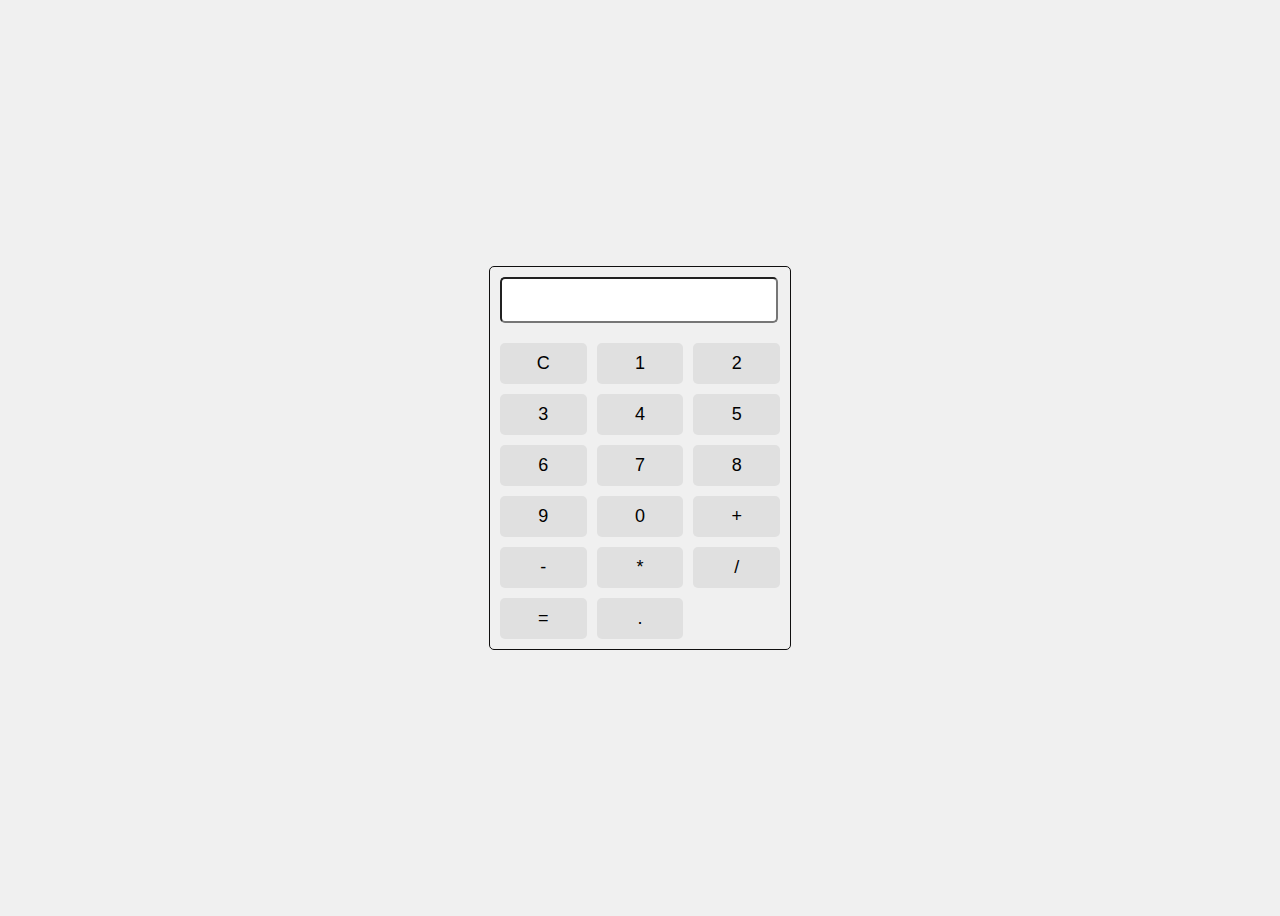
<file: calculator/index.html>
<!DOCTYPE html>
<html lang="en">
  <head>
    <meta charset="UTF-8" />
    <meta name="viewport" content="width=device-width, initial-scale=1.0" />
    <title>Calculator</title>
    <style>
      .calculator {
        border: 1px solid #100f0f;
        border-radius: 5px;
        width: 300px;
      }
      #display {
        width: 90%;
        margin: 10px;
        height: 40px;
        border-radius: 5px;
        font-size: larger;
      }
      .btn {
        display: grid;
        grid-template-columns: repeat(3, 1fr);
        gap: 10px;
        padding: 10px;
        
      }
      body {
        display: flex;
        justify-content: center;
        align-items: center;
        height: 100vh;
        background-color: #f0f0f0;
      }
      .btn-item {
        padding: 10px;
        border-radius: 5px;
        border: none;
        background-color: #e0e0e0;
        cursor: pointer;
        font-size: 18px;
      }
    </style>
  </head>
  <body>
    <div class="calculator">
      <input type="text" id="display" />
      <div class="btn">
        <button class="btn-item" onclick="currentDisplay ='';
            document.getElementById('display').value = currentDisplay;">C</button>
        <button
          class="btn-item"
          onclick="currentDisplay += '1';
            document.getElementById('display').value = currentDisplay;"
        >
          1
        </button>
        <button class="btn-item" onclick="currentDisplay += '2';
            document.getElementById('display').value = currentDisplay;">2</button>
        <button class="btn-item" onclick="currentDisplay += '3';
            document.getElementById('display').value = currentDisplay;">3</button>
        <button class="btn-item" onclick="currentDisplay += '4';
            document.getElementById('display').value = currentDisplay;">4</button>
        <button class="btn-item" onclick="currentDisplay += '5';
            document.getElementById('display').value = currentDisplay;">5</button>
        <button class="btn-item" onclick="currentDisplay += '6';
            document.getElementById('display').value = currentDisplay;">6</button>
        <button class="btn-item" onclick="currentDisplay += '7';
            document.getElementById('display').value = currentDisplay;">7</button>
        <button class="btn-item" onclick="currentDisplay += '8';
            document.getElementById('display').value = currentDisplay;">8</button>
        <button class="btn-item" onclick="currentDisplay += '9';
            document.getElementById('display').value = currentDisplay;">9</button>
        <button class="btn-item" onclick="currentDisplay += '0';
            document.getElementById('display').value = currentDisplay;">0</button>
        <button class="btn-item" onclick="currentDisplay += '+';
            document.getElementById('display').value = currentDisplay;">+</button>
        <button class="btn-item" onclick="currentDisplay += '-';
            document.getElementById('display').value = currentDisplay;">-</button>
        <button class="btn-item" onclick="currentDisplay += '*';
            document.getElementById('display').value = currentDisplay;">*</button>
        <button class="btn-item" onclick="currentDisplay += '/';
            document.getElementById('display').value = currentDisplay;">/</button>
        <button class="btn-item" onclick="let result = eval(currentDisplay);
            document.getElementById('display').value = result;">=</button>
        <button class="btn-item" onclick="currentDisplay += '.';
            document.getElementById('display').value = currentDisplay;">.</button>
      </div>
    </div>
    <script>
      let currentDisplay = "";
      document.getElementById("display").value = currentDisplay;
    </script>
  </body>
</html>
</file>
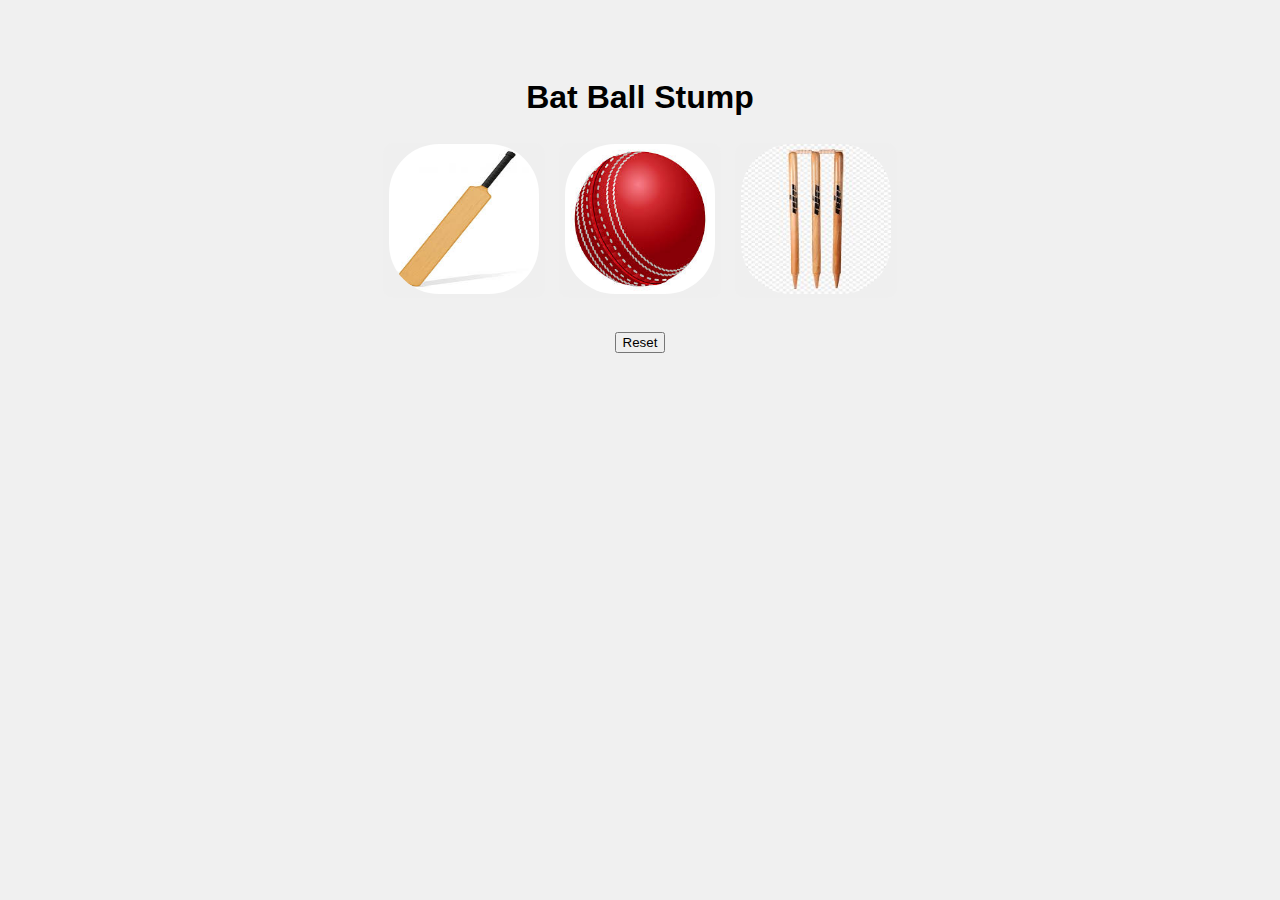
<file: cricket-game/index.html>
<!DOCTYPE html>
<html lang="en">
  <head>
    <meta charset="UTF-8" />
    <meta name="viewport" content="width=device-width, initial-scale=1.0" />
    <title>Bat Ball Stump</title>
    <style>
      body {
        font-family: Arial, sans-serif;
        background-color: #f0f0f0;
        text-align: center;
        padding: 50px;
      }
      .btn {
        margin: 5px;
        border-radius: 10px;
        border: none;
        cursor: pointer;        
      }
      .btnChoice{
        width: 150px;
        height: 150px;
        border: none;
        border-radius: 50px;
      }
    </style>
  </head>
  <body>
    <h1>Bat Ball Stump</h1>
    <div >
      <button
      class="btn"
        onclick="console.log('You choose Bat');
        let compueterChoice = generateComputerChoice(); 
        let resultMessage = result('Bat', compueterChoice);
        showResult('Bat', compueterChoice, resultMessage);
        "
      >
        <img src="img/bat.jpeg" alt="bat" class="btnChoice bat">
      </button>
      <button
      class="btn"
        onclick="console.log('You choose Ball'); 
        compueterChoice = generateComputerChoice();
        resultMessage = result('Ball', compueterChoice);
        showResult('Ball', compueterChoice, resultMessage);
        "
      >
        <img src="img/ball.jpeg" alt="ball" class="btnChoice ball">
      </button>
      <button
      class="btn"
        onclick="console.log('You choose Stump');  
        compueterChoice = generateComputerChoice();
        resultMessage = result('Stump', compueterChoice);
        showResult('Stump', compueterChoice, resultMessage);
        "
      >
        <img src="img/stump.jpeg" alt="stump" class="btnChoice stump">
      </button>
      
    </div>

    <h3 id="user-move"></h3>
    <h3 id="computer-move"></h3>
    <h3 id="result"></h3>
    <h3 id="score"></h3>

    <div>
        <button
          onclick="
          resetScore(scoreStr)
      "
          style="margin-top: 10px"
        >
          Reset
        </button>
      </div>
    <script>
      let scoreStr = localStorage.getItem("Score");
      let score;

      if (scoreStr) {
        score = JSON.parse(scoreStr);
      } else {
        score = {
          win: 0,
          lose: 0,
          tie: 0,
        };
      }
      score.displayScore = function () {
        return `Wins: ${this.win}, Losses: ${this.lose}, Ties: ${this.tie}`;
      };

      function resetScore() {
        score = {
          win: 0,
          lose: 0,
          tie: 0,
          displayScore: function () {
            return `Wins: ${this.win}, Losses: ${this.lose}, Ties: ${this.tie}`;
          },
        };
        localStorage.setItem("Score", JSON.stringify(score));
        alert("Score has been reset.");
        showResult()
      }

      function generateComputerChoice() {
        let randomnumber = Math.random() * 3;
        let compueterChoice;
        if (randomnumber > 0 && randomnumber <= 1) {
          compueterChoice = "Bat";
        } else if (randomnumber > 1 && randomnumber <= 2) {
          compueterChoice = "Ball";
        } else {
          compueterChoice = "Stump";
        }
        return compueterChoice;
      }

      function result(userChoice, compueterChoice) {
        if (userChoice === compueterChoice) {
          // cases where both choices are the same and match get draw
          score.tie++;
          return "It's a tie!";
        } else if (
          (userChoice === "Bat" && compueterChoice === "Ball") ||
          (userChoice === "Ball" && compueterChoice === "Stump") ||
          (userChoice === "Stump" && compueterChoice === "Bat")
        ) {
          // cases where user wins
          score.win++;
          return "You win!";
        } else {
          // cases where user loses
          score.lose++;
          return "You lose!";
        }
      }

      function showResult(userChoice, compueterChoice, resultMessage) {
        localStorage.setItem("Score", JSON.stringify(score));
        document.querySelector('#user-move').innerHTML =
          userChoice !== undefined ? `You choose ${userChoice}` : ''

        document.querySelector('#computer-move').innerHTML = 
          compueterChoice !== undefined ? `Computer choose ${compueterChoice}` : ''


        document.querySelector('#result').innerHTML = 
        // use ternary operatot in case when we reset the score and run the showResult() function and variable become undefined
          resultMessage !== undefined ? `${resultMessage}` : ''


        document.querySelector('#score').innerHTML = score.displayScore()

        // alert(
        //   `You chose ${userChoice}, computer chose ${compueterChoice} \n ${resultMessage} \n ${score.displayScore()}.`
        // );
      }
    </script>
  </body>
</html>
</file>
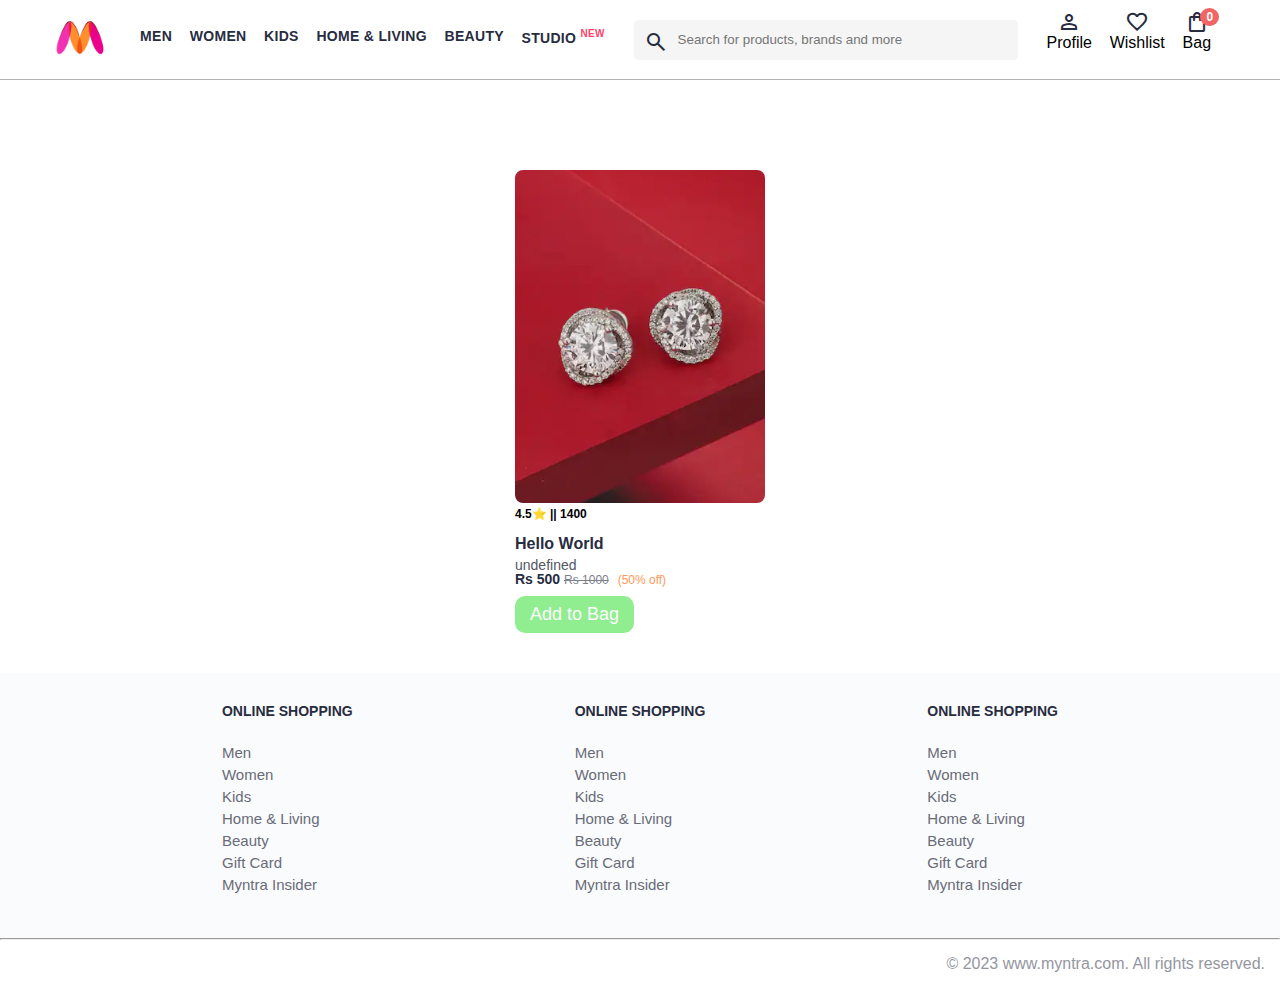
<file: myntraClone/index.html>
<!DOCTYPE html>
<html lang="en">
<head>
    <title>Myntra Functional Clone</title>
    <link rel="stylesheet" href="css/index.css">
    <link rel="stylesheet" href="https://fonts.googleapis.com/css2?family=Material+Symbols+Outlined:opsz,wght,FILL,GRAD@20..48,100..700,0..1,-50..200" />
</head>
<body>
    <header>
        <div class="logo_container">
            <a href="#"><img class="myntra_home" src="images/myntra_logo.webp" alt="Myntra Home"></a>
        </div>
        <nav class="nav_bar">
            <a href="#">Men</a>
            <a href="#">Women</a>
            <a href="#">Kids</a>
            <a href="#">Home & Living</a>
            <a href="#">Beauty</a>
            <a href="#">Studio <sup>New</sup></a>
        </nav>
        <div class="search_bar">
            <span class="material-symbols-outlined search_icon">search</span>
            <input class="search_input" placeholder="Search for products, brands and more">
        </div>
        <div class="action_bar">
            <div class="action_container">
                <span class="material-symbols-outlined action_icon">person</span>
                <span class="action_name">Profile</span>
            </div>

            <div class="action_container">
                <span class="material-symbols-outlined action_icon">favorite</span>
                <span class="action_name">Wishlist</span>
            </div>

            <a class="action_container" href="pages/bag.html">
                <span class="material-symbols-outlined action_icon">shopping_bag</span>
                <span class="action_name">Bag</span>
                <span class="bag-item-count">0</span>
            </a>
        </div>
    </header>
    <main>
        <div class="items-container">
            
        </div>
    </main>
    <footer>
        <div class="footer_container">
            <div class="footer_column">
                <h3>ONLINE SHOPPING</h3>

                <a href="#">Men</a>
                <a href="#">Women</a>
                <a href="#">Kids</a>
                <a href="#">Home & Living</a>
                <a href="#">Beauty</a>
                <a href="#">Gift Card</a>
                <a href="#">Myntra Insider</a>
            </div>

            <div class="footer_column">
                <h3>ONLINE SHOPPING</h3>

                <a href="#">Men</a>
                <a href="#">Women</a>
                <a href="#">Kids</a>
                <a href="#">Home & Living</a>
                <a href="#">Beauty</a>
                <a href="#">Gift Card</a>
                <a href="#">Myntra Insider</a>
            </div>

            <div class="footer_column">
                <h3>ONLINE SHOPPING</h3>

                <a href="#">Men</a>
                <a href="#">Women</a>
                <a href="#">Kids</a>
                <a href="#">Home & Living</a>
                <a href="#">Beauty</a>
                <a href="#">Gift Card</a>
                <a href="#">Myntra Insider</a>
            </div>
        </div>
        <hr>

        <div class="copyright">
            © 2023 www.myntra.com. All rights reserved.
        </div>
    </footer>
    <script src="data/items.js"></script>
    <script src="scripts/index.js"></script>
</body>
</html>
</file>
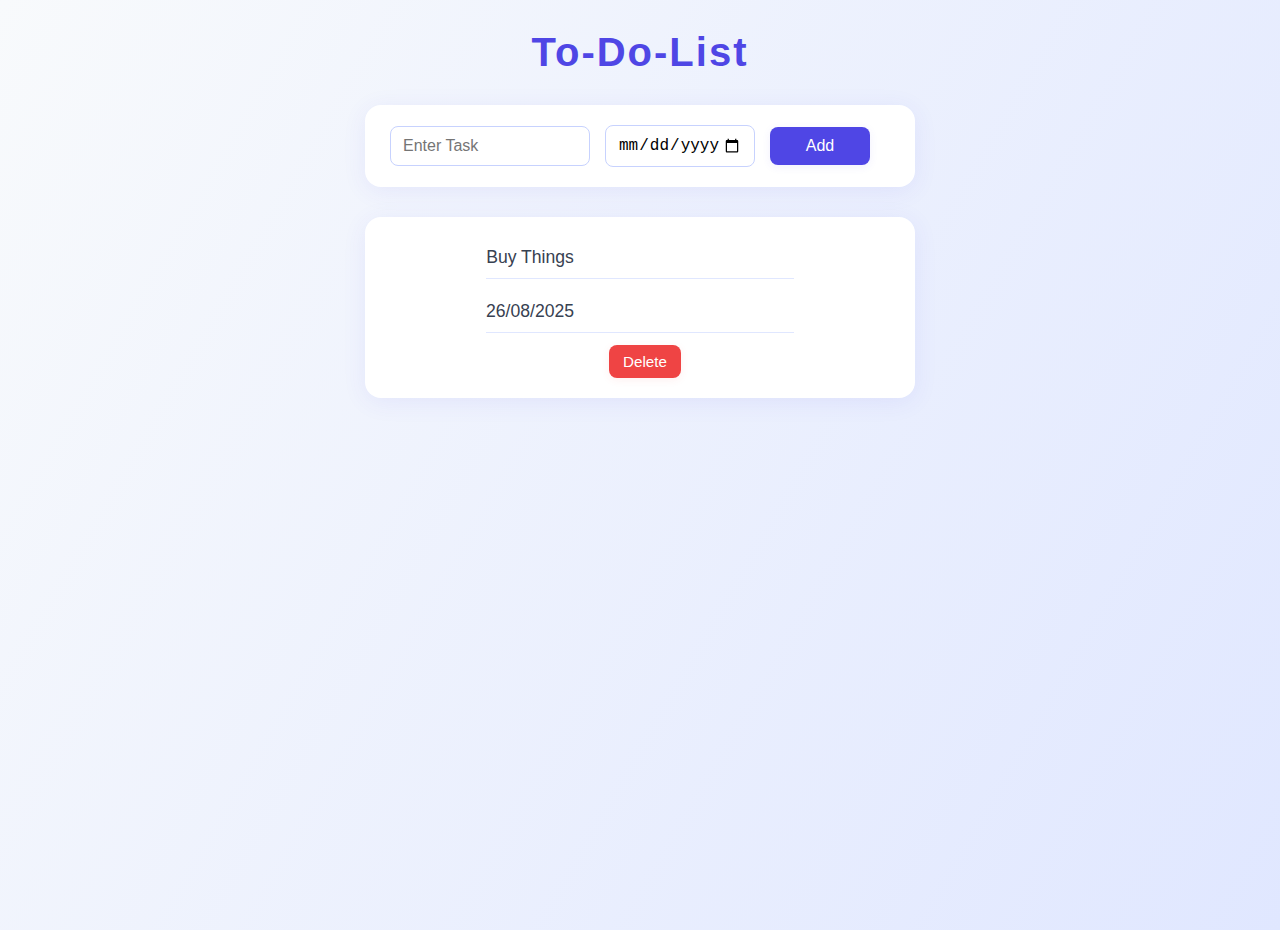
<file: To-Do-List/index.html>
<!DOCTYPE html>
<html lang="en">
  <head>
    <meta charset="UTF-8" />
    <meta name="viewport" content="width=device-width, initial-scale=1.0" />
    <title>To-Do-List</title>
    <link rel="stylesheet" href="style.css" />
  </head>
  <body>
    <h1 id="main-head">To-Do-List</h1>
    <div class="grid-container">
      <input id="todo-input" type="text" placeholder="Enter Task" />
      <input id="todo-date" type="date" placeholder="Enter Date" />
      <button onclick="addToDo()">Add</button>
    </div>

    <div class="grid-container todo-container">
        <!-- we wil get the elements from the script -->
    </div>
    <script src="script.js"></script>
  </body>
</html>
</file>
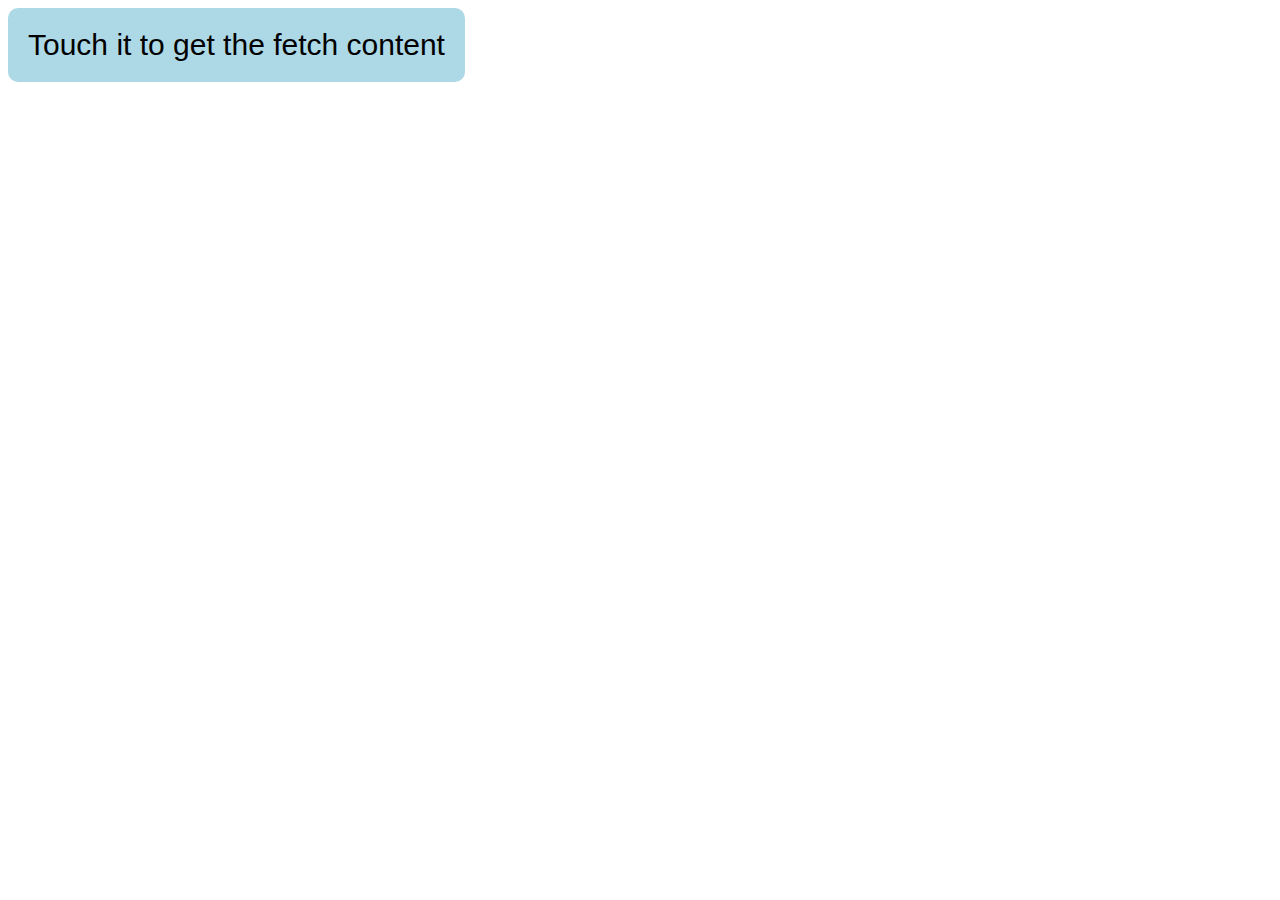
<file: async-JavaScript/fetch.html>
<!DOCTYPE html>
<html lang="en">
  <head>
    <meta charset="UTF-8" />
    <meta name="viewport" content="width=device-width, initial-scale=1.0" />
    <title>Document</title>
    <style>
      .h1 {
        padding: 20px;
        font-size: 30px;
        background-color: lightblue;
        border: none;
        border-radius: 10px;
        cursor: pointer;
      }
    </style>
  </head>
  <body>
    <button class="h1">Touch it to get the fetch content</button>
    <script>
      // fetch method with .txt file
      //   fetch("testingFiles/test.txt")
      //     .then(function (response) {
      //       return response.text();
      //     })
      //     .then(function (data) {
      //         h1 = document.querySelector(".h1");
      //         h1.addEventListener("click", function(){
      //             h1.innerHTML = data;
      //         })

      //     })
      //     .catch(function (err) {
      //       console.log("Fetch Error :-S", err);
      //     });

      // fetch method with .json file
      fetch("https://jsonplaceholder.typicode.com/users")
        .then(function (response) {
          return response.json();
        })
        .then(function (data) {
          //   console.log(data);
          //   h1 = document.querySelector(".h1");
          //   h1.addEventListener("click", function () {
          //     let list = "<ul>";
          //     data.forEach(function (user) {
          //       list += `<li>${user.name} (${user.email})</li>`;
          //     });
          //     list += "</ul>";
          //     h1.innerHTML = list;
          //   });
          // another way to do the same thing
          let user;
          h1 = document.querySelector(".h1");
          h1.addEventListener("click", function () {
            //here i use for..of loop
            for (user of data) {
              document.write('<b>Name: </b>'+user.name + ' ' +'<b>Email: </b>'+ user.email + "<br>");
            }
          });
        })
        .catch(function (err) {
          console.log("Fetch Error :-S", err);
        });
    </script>
  </body>
</html>
</file>
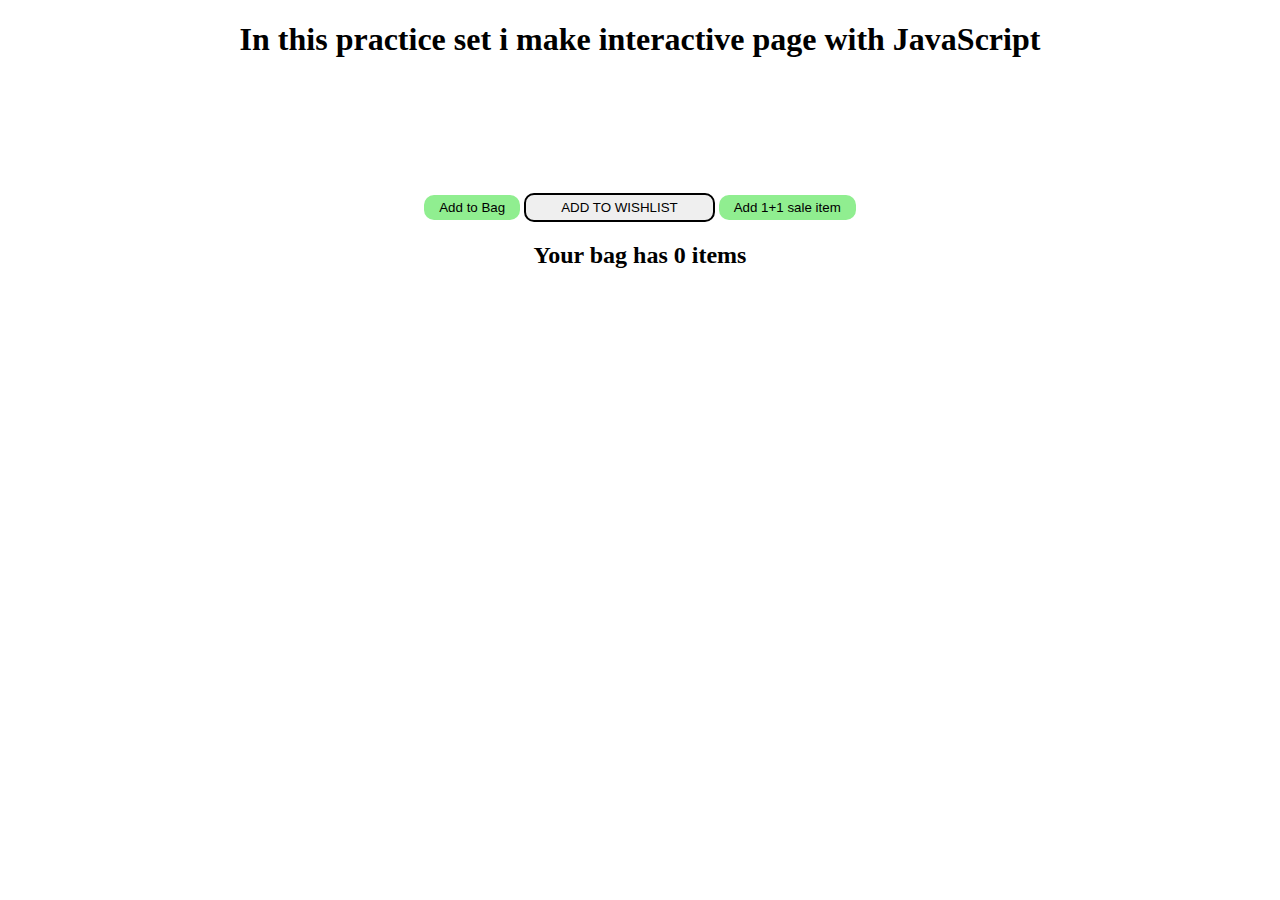
<file: Example(readthis)/myntraBag.html>
<!DOCTYPE html>
<html lang="en">
  <head>
    <meta charset="UTF-8" />
    <meta name="viewport" content="width=device-width, initial-scale=1.0" />
    <title>Myntra Bag</title>
    <style>
      .bag-button {
        background-color: lightgreen;
        border: none;
        padding: 5px 15px;
        border-radius: 10px;
      }
      .wish-button {
        padding: 5px 35px;
        border: 2px solid black;
        border-radius: 10px;
        text-transform: uppercase;
      }
      .conatainer{
        margin-top: 135px;
        text-align: center;
      }
      h1{
        text-align: center;
      }
    </style>
  </head>
  <body>
    <h1>In this practice set i make interactive page with JavaScript</h1>
    <div class="conatainer">
      <button
        class="bag-button"
        onclick="cardQuantity++;  document.querySelector('.cart-summary').innerHTML = `Your bag has ${cardQuantity} items`"
      >
        Add to Bag
      </button>
      <button
        class="wish-button"
        onclick="cardQuantity--;  document.querySelector('.cart-summary').innerHTML = `Your bag has ${cardQuantity} items`"
      >
        Add to Wishlist
      </button>
      <button
        class="bag-button"
        onclick="cardQuantity+= 2;  document.querySelector('.cart-summary').innerHTML = `Your bag has ${cardQuantity} items`"
      >
        Add 1+1 sale item
      </button>

      <h2 class="cart-summary"></h2>
    </div>

    <script>
      let cardQuantity = 0;
      document.querySelector(
        ".cart-summary"
      ).innerHTML = `Your bag has ${cardQuantity} items`;
    </script>
  </body>
</html>
</file>
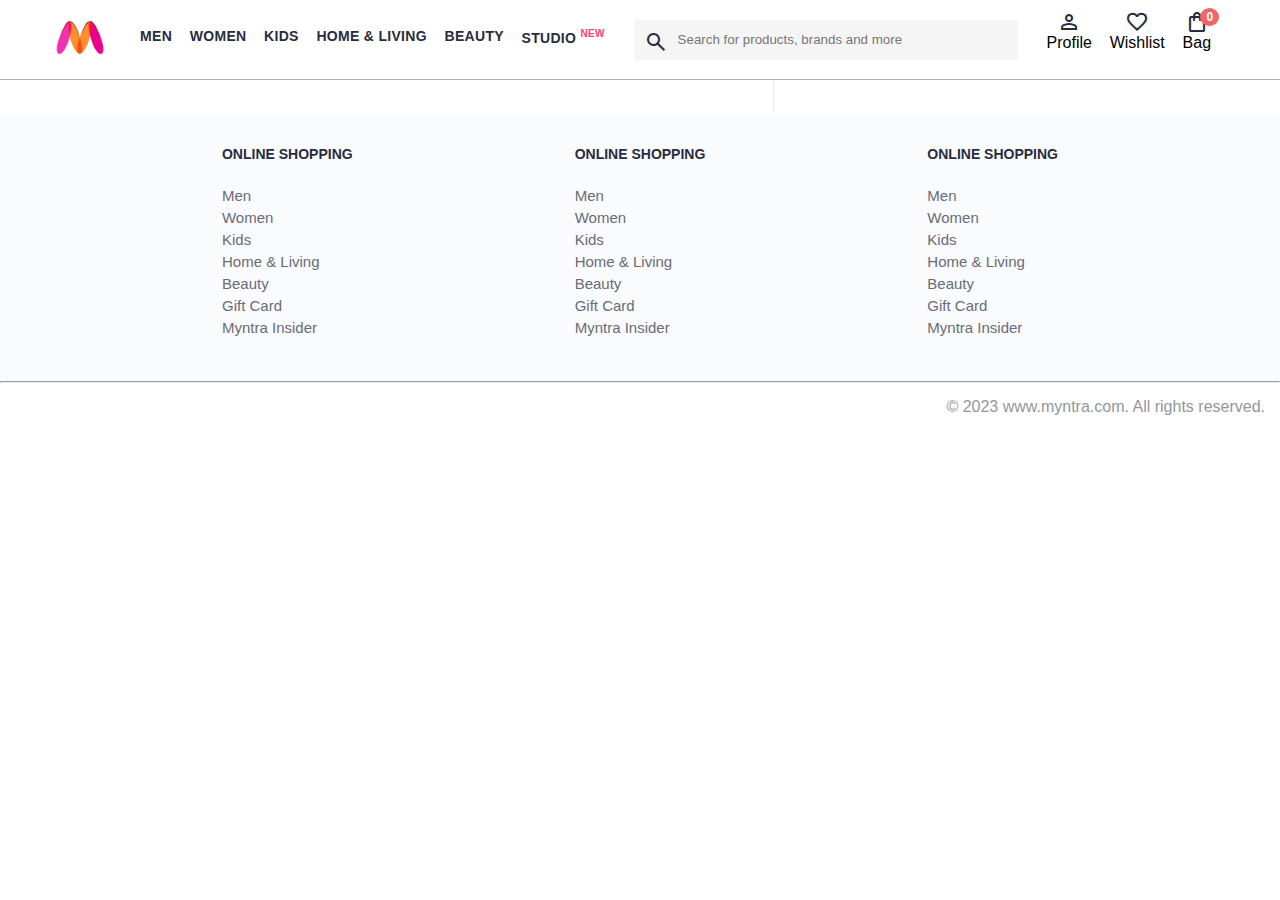
<file: myntraClone/pages/bag.html>
<!DOCTYPE html>
<html lang="en">
<head>
    <title>Myntra Clone</title>
    <link rel="stylesheet" href="../css/index.css">
    <link rel="stylesheet" href="../css/bag.css">
    <link rel="stylesheet" href="https://fonts.googleapis.com/css2?family=Material+Symbols+Outlined:opsz,wght,FILL,GRAD@20..48,100..700,0..1,-50..200" />
</head>
<body>
    <header>
        <div class="logo_container">
            <a href="#"><img class="myntra_home" src="../images/myntra_logo.webp" alt="Myntra Home"></a>
        </div>
        <nav class="nav_bar">
            <a href="#">Men</a>
            <a href="#">Women</a>
            <a href="#">Kids</a>
            <a href="#">Home & Living</a>
            <a href="#">Beauty</a>
            <a href="#">Studio <sup>New</sup></a>
        </nav>
        <div class="search_bar">
            <span class="material-symbols-outlined search_icon">search</span>
            <input class="search_input" placeholder="Search for products, brands and more">
        </div>
        <div class="action_bar">
            <div class="action_container">
                <span class="material-symbols-outlined action_icon">person</span>
                <span class="action_name">Profile</span>
            </div>

            <div class="action_container">
                <span class="material-symbols-outlined action_icon">favorite</span>
                <span class="action_name">Wishlist</span>
            </div>

            <div class="action_container">
                <span class="material-symbols-outlined action_icon">shopping_bag</span>
                <span class="action_name">Bag</span>
                <span class="bag-item-count">0</span>
            </div>
        </div>
    </header>
    <main>
      <div class="bag-page">
        <div class="bag-items-container">
          

        </div>
        <div class="bag-summary">
          
        </div>

      </div>
    </main>
    <footer>
        <div class="footer_container">
            <div class="footer_column">
                <h3>ONLINE SHOPPING</h3>

                <a href="#">Men</a>
                <a href="#">Women</a>
                <a href="#">Kids</a>
                <a href="#">Home & Living</a>
                <a href="#">Beauty</a>
                <a href="#">Gift Card</a>
                <a href="#">Myntra Insider</a>
            </div>

            <div class="footer_column">
                <h3>ONLINE SHOPPING</h3>

                <a href="#">Men</a>
                <a href="#">Women</a>
                <a href="#">Kids</a>
                <a href="#">Home & Living</a>
                <a href="#">Beauty</a>
                <a href="#">Gift Card</a>
                <a href="#">Myntra Insider</a>
            </div>

            <div class="footer_column">
                <h3>ONLINE SHOPPING</h3>

                <a href="#">Men</a>
                <a href="#">Women</a>
                <a href="#">Kids</a>
                <a href="#">Home & Living</a>
                <a href="#">Beauty</a>
                <a href="#">Gift Card</a>
                <a href="#">Myntra Insider</a>
            </div>
        </div>
        <hr>

        <div class="copyright">
            © 2023 www.myntra.com. All rights reserved.
        </div>
    </footer>
    <script src="../data/items.js"></script>
    <script src="../scripts/index.js"></script>
    <script src="../scripts/bag.js"></script>
</body>
</html>
</file>
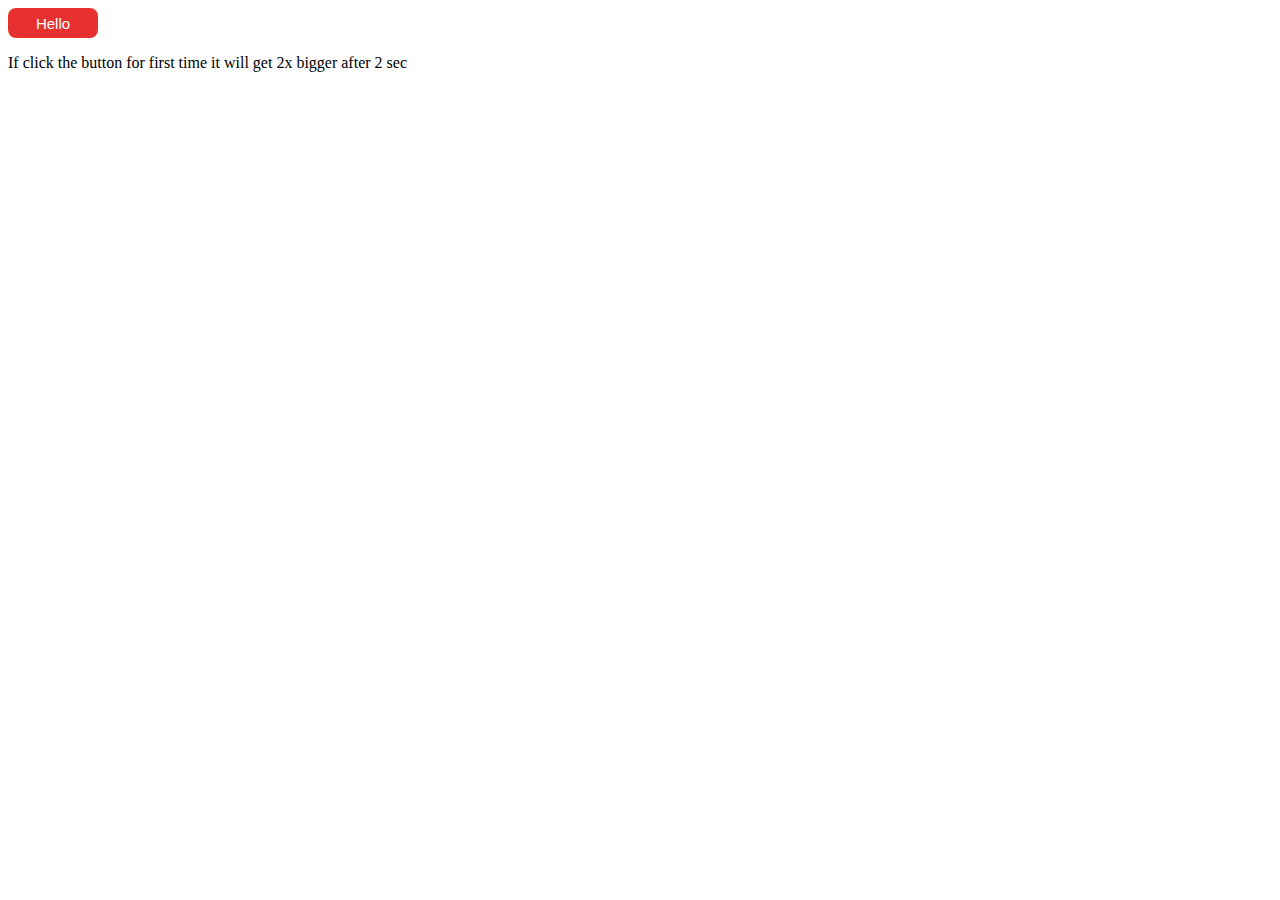
<file: Example(readthis)/Advance-Method/practices/doubleTheButton.html>
<!DOCTYPE html>
<html lang="en">
  <head>
    <meta charset="UTF-8" />
    <meta name="viewport" content="width=device-width, initial-scale=1.0" />
    <title>Document</title>
    <style>
      .btn {
        font-size: 15px;
        height: 30px;
        width: 90px;
        background-color: rgb(231, 48, 48);
        border: none;
        border-radius: 8px;
        color: white;
      }
      .double {
        font-size: 30px;
        height: 60px;
        width: 180px;
        background-color: rgb(231, 48, 48);
        border: none;
        border-radius: 8px;
        color: white;
      }
    </style>
  </head>
  <body>
    <button class="btn">Hello</button>
    <p class="p">
      If click the button for first time it will get 2x bigger after 2 sec
    </p>
    <script>
      button = document.querySelector(".btn");

      // function that makes the button double in size and we can use it in addEventListenet with the setTimeout() 
      let double = () => {
        button.classList.add("double"); // add the double class to increase the size
        button.classList.remove("btn"); // remove the btn class so that didn't override the double class
        console.log("hello");
        const elementToRemove = document.querySelector(".p");
        elementToRemove.remove(); // remove the pragraph tag's text
      };

      button.addEventListener("click", () => {
        setTimeout(double,2000);
      });
    </script>
  </body>
</html>
</file>
<file: myntraClone/css/index.css>
/***************** Item Page CSS **************************/
/*.action_container {
    text-decoration: none;
}
a.action_container:link {
    color:black;
}
.item-details {
    cursor: pointer;
    width: 250px;
    margin: 10px;
}
.stars {
    font-size: 12px;
    font-weight: 700;
    text-align: left;
}
.company {
    font-size: 18px;
    font-weight: 700;
    line-height: 1;
    color: #282c3f;
    margin-bottom: 6px;
    overflow: hidden;
    text-overflow: ellipsis;
    white-space: nowrap;
    margin-top: 20px;
}
.item-name {
    color: #535766;
    font-size: 16px;
    line-height: 1;
    margin-bottom: 0;
    margin-top: 0;
    overflow: hidden;
    text-overflow: ellipsis;
    white-space: nowrap;
    font-weight: 400;
    display: block;
}
.price-container {
    margin-top: 10px;
}
.current-price {
    font-size: 14px;
    font-weight: 700;
    color: #282c3f;
}
.original-price {
    text-decoration: line-through;
    color: #7e818c;
    font-weight: 400;
    margin-left: 5px;
    font-size: 12px;
}
.discount-percentage {
    color: #ff905a;
    font-weight: 400;
    font-size: 12px;
    margin-left: 5px;
}
.btn-bag {
    background-color: lightgreen;
    border: none;
    padding: 5px 15px;
    border-radius: 10px;
    width: 100%;
    margin-top: 7px;
    font-size: 20px;
    cursor: pointer;
}
.bag-items {
    background-color: #f16565;
    white-space: nowrap;
    text-align: center;
    line-height: 18px;
    padding: 0 6px;
    height: 18px;
    position: relative;
    border-radius: 50%;
    font-size: 12px;
    color: #fff;
    left: 13px;
    top: -44px;
    font-weight: 700;
    cursor: pointer;
}*/

* {
  margin: 0;
  padding: 0;
  font-family: Assistant, -apple-system, BlinkMacSystemFont, Segoe UI, Roboto,
    Helvetica, Arial, sans-serif;
  box-sizing: border-box;
}
header {
  display: flex;
  background-color: #ffffff;
  height: 80px;
  justify-content: space-between;
  align-items: center;
  border-bottom: 1px solid #b6b1b1;
}
.myntra_home {
  height: 45px;
}
.logo_container {
  margin-left: 4%;
}
.action_bar {
  margin-right: 4%;
}
.nav_bar {
  display: flex;
  min-width: 500px;
  justify-content: space-evenly;
}
.nav_bar a {
  font-size: 14px;
  letter-spacing: 0.3px;
  color: #282c3f;
  font-weight: 700;
  text-transform: uppercase;
  text-decoration: none;
  padding: 28px 0;
  border-bottom: 5px solid #ffffff;
}
.nav_bar a:hover {
  border-bottom: 4px solid #f54e77;
}

.nav_bar a sup {
  color: #ff3f6c;
  font-size: 10px;
}

.search_bar {
  height: 40px;
  min-width: 200px;
  width: 30%;
  display: flex;
  align-items: center;
}
.search_icon {
  box-sizing: content-box;
  height: 20px;
  padding: 10px;

  background-color: #f5f5f6;
  color: #282c3f;
  font-weight: 300;
  border-radius: 4px 0 0 4px;
}
.search_input {
  color: #696e79;
  background-color: #f5f5f6;
  flex-grow: 1;
  height: 40px;
  border: 0;
  border-radius: 0 4px 4px 0;
}

.action_bar {
  display: flex;
  min-width: 200px;
  justify-content: space-evenly;
}

.action_container {
  display: flex;
  flex-direction: column;
  align-items: center;
}

/* Main section */
.banner_container {
  margin: 40px 0;
}
/* Fix for Material Symbols Outlined icons */
.material-symbols-outlined {
  font-family: "Material Symbols Outlined";
  font-weight: normal;
  font-style: normal;
  font-size: 24px; /* Adjust as needed */
  line-height: 1;
  letter-spacing: normal;
  text-transform: none;
  display: inline-block;
  white-space: nowrap;
  direction: ltr;
  font-feature-settings: "liga";
  -webkit-font-smoothing: antialiased;
  color: #282c3f; /* Ensure icon is visible */
}
.banner_image {
  width: 100%;
}

.category_heading {
  text-transform: uppercase;
  color: #3e4152;
  letter-spacing: 0.15em;
  font-size: 1.8em;
  margin: 50px 0 10px 30px;
  max-height: 5em;
  font-weight: 700;
}

.category-items,
.items-container {
  width: 80%;
  margin: 50px 10%;
  display: flex;
  flex-wrap: wrap;
  justify-content: space-evenly;
}

.sale_item {
  width: 250px;
}

.footer_container {
  padding: 30px 0px 40px 0px;
  background: #fafbfc;
  display: flex;
  justify-content: space-evenly;
}

.footer_column {
  display: flex;
  flex-direction: column;
}

.footer_column h3 {
  color: #282c3f;
  font-size: 14px;
  margin-bottom: 25px;
}

.footer_column a {
  color: #696b79;
  font-size: 15px;
  text-decoration: none;
  padding-bottom: 5px;
}

.copyright {
  color: #94969f;
  text-align: end;
  padding: 15px;
}

.items-container {
  width: 80%;
  margin: 40px 10%;
}

.item-container {
  width: 250px;
  margin-top: 50px;
}

.item-img {
  width: 100%;
  border-radius: 8px;
}

.ratings {
  font-size: 12px;
  font-weight: 700;
}

.company-name {
  margin-top: 15px;
  font-size: 16px;
  font-weight: 700;
  line-height: 1;
  color: #282c3f;
  margin-bottom: 6px;
  overflow: hidden;
  text-overflow: ellipsis;
  white-space: nowrap;
}

.product-name {
  color: #535766;
  font-size: 14px;
  line-height: 1;
  margin-bottom: 0;
  margin-top: 0;
  overflow: hidden;
  text-overflow: ellipsis;
  white-space: nowrap;
  font-weight: 400;
  display: block;
}

.pricing {
  font-size: 14px;
  line-height: 15px;
  color: #282c3f;
  white-space: nowrap;
}

.current-price {
  font-size: 14px;
  font-weight: 700;
  color: #282c3f;
}

.original-price {
  text-decoration: line-through;
  color: #7e818c;
  font-weight: 400;
  font-size: 12px;
}

.discount {
  color: #ff985a;
  font-weight: 400;
  margin-left: 5px;
  font-size: 12px;
}

.btn-add-bag {
  margin-top: 8px;
  background-color: lightgreen;
  border: none;
  padding: 8px 15px;
  border-radius: 10px;
  cursor: pointer;
  font-size: 18px;
  color: rgb(252, 252, 252);
}

.bag-item-count {
  background-color: #f16565;
  white-space: nowrap;
  text-align: center;
  line-height: 18px;
  padding: 0 6px;
  height: 18px;
  position: relative;
  border-radius: 50%;
  font-size: 12px;
  color: #fff;
  left: 13px;
  top: -44px;
  font-weight: 700;
  cursor: pointer;
}

.action_container{
  text-decoration: none;
}

a.action_container:link{
  color: black;
}
</file>
<file: To-Do-List/style.css>
body {
    font-family: 'Segoe UI', Arial, sans-serif;
    background: linear-gradient(120deg, #f8fafc 0%, #e0e7ff 100%);
    min-height: 100vh;
    margin: 0;
}

#main-head {
    text-align: center;
    color: #4f46e5;
    margin-top: 30px;
    font-size: 2.5rem;
    letter-spacing: 2px;
}


.grid-container {
    display: grid;
    grid-template-columns: 200px 150px 100px;
    row-gap: 10px;
    column-gap: 15px;
    margin: 30px auto 0 auto;
    max-width: 500px;
    background: #fff;
    padding: 20px 25px;
    border-radius: 16px;
    box-shadow: 0 4px 24px rgba(79, 70, 229, 0.08);
    align-items: center;
}

@media (max-width: 600px) {
    .grid-container {
        grid-template-columns: 1fr;
        max-width: 95vw;
        padding: 16px 8px;
        row-gap: 8px;
        column-gap: 0;
    }
    .grid-container input,
    .grid-container button {
        width: 100%;
        font-size: 1rem;
        box-sizing: border-box;
    }
    .grid-container input {
        margin-bottom: 10px;
    }
    .grid-container button {
        margin-bottom: 0;
    }
    .grid-container input:last-of-type {
        margin-bottom: 16px;
    }
}

@media (max-width: 800px) {
    .grid-container {
        max-width: 98vw;
        padding: 18px 10px;
    }
    .todo-container {
        max-width: 98vw;
        padding: 18px 10px;
    }
}

input[type="text"], input[type="date"] {
    padding: 10px 12px;
    border: 1px solid #c7d2fe;
    border-radius: 8px;
    font-size: 1rem;
    outline: none;
    transition: border-color 0.2s;
}
input[type="text"]:focus, input[type="date"]:focus {
    border-color: #4f46e5;
}

button {
    padding: 10px 18px;
    background: #4f46e5;
    color: #fff;
    border: none;
    border-radius: 8px;
    font-size: 1rem;
    cursor: pointer;
    transition: background 0.2s, box-shadow 0.2s;
    box-shadow: 0 2px 8px rgba(79, 70, 229, 0.08);
}
button:hover {
    background: #6366f1;
    box-shadow: 0 4px 16px rgba(79, 70, 229, 0.15);
}


.todo-container {
    display: flex;
    flex-direction: column;
    gap: 12px;
    margin: 30px auto 0 auto;
    max-width: 500px;
    background: #fff;
    padding: 20px 25px;
    border-radius: 16px;
    box-shadow: 0 4px 24px rgba(79, 70, 229, 0.08);
}

@media (max-width: 600px) {
    .todo-container {
        max-width: 95vw;
        padding: 16px 8px;
    }
}


.todo-container > div, .todo-container span {
    display: grid;
    grid-template-columns: 1fr 120px 80px;
    align-items: center;
    gap: 10px;
    padding: 10px 0;
    border-bottom: 1px solid #e0e7ff;
}
.todo-container > div:last-child {
    border-bottom: none;
}

@media (max-width: 600px) {
    .todo-container > div, .todo-container span {
        grid-template-columns: 1fr;
        gap: 6px;
        padding: 8px 0;
        text-align: left;
    }
    .todo-container button {
        width: 100%;
        margin-left: 0;
        margin-top: 6px;
        font-size: 1rem;
    }
}

.todo-container span {
    font-size: 1.1rem;
    color: #374151;
}

.todo-container button {
    margin-left: 10px;
    background: #ef4444;
    color: #fff;
    border-radius: 8px;
    font-size: 0.95rem;
    padding: 8px 14px;
    box-shadow: 0 2px 8px rgba(239, 68, 68, 0.08);
    transition: background 0.2s, box-shadow 0.2s;
}
.todo-container button:hover {
    background: #dc2626;
    box-shadow: 0 4px 16px rgba(239, 68, 68, 0.15);
}
</file>
<file: myntraClone/css/bag.css>
.bag-items-container {
  display: inline-block;
  width: 64%;
  padding-right: 20px;
  border-right: 1px solid #eaeaec;
  padding-top: 32px;
  color: #282c3f;
  font-size: 13px;
  line-height: 1.42857143;
}

.bag-page {
  width: 75%;
  margin-left: 12.5%;
}

.bag-summary {
  vertical-align: top;
  display: inline-block;
  width: 35%;
  padding: 24px 0 0 16px;
  color: #282c3f;
  font-size: 13px;
  line-height: 1.42857143;
}

.bag-details-container {
  margin-bottom: 16px;
}

.price-header {
  font-size: 12px;
  font-weight: 700;
  margin: 24px 0 16px;
  color: #535766;
}

.price-item {
  margin-bottom: 12px;
  line-height: 16px;
  font-size: 14px;
  color: #282c3f;
}

.price-item-value {
  float: right;
}

.priceDetail-base-discount {
  color: #03a685;
}

.price-footer {
  font-weight: 700;
  font-size: 15px;
  padding-top: 16px;
  border-top: 1px solid #eaeaec;
  color: #3e4152;
  line-height: 16px;
}

.btn-place-order {
  width: 100%;
  letter-spacing: 1px;
  font-size: 14px;
  font-weight: 600;
  border-radius: 2px;
  border-width: 0px;
  padding: 10px 16px;
  background-color: rgb(255, 63, 108);
  color: rgb(255, 255, 255);
  cursor: pointer;
}

.bag-item-container {
  margin-bottom: 8px;
  background: #fff;
  font-size: 14px;
  border: 1px solid #eaeaec;
  border-radius: 4px;
  position: relative;
  padding: 12px 12px 0;
}

.item-left-part {
  position: absolute;
  background: rgb(255, 242, 223);
  height: 148px;
  width: 111px;
}

.item-right-part {
  padding-left: 12px;
  position: relative;
  min-height: 148px;
  margin-left: 111px;
  margin-bottom: 12px;
}

.bag-item-img {
  width: 100%;
}

.return-period {
  display: inline-flex;
  font-size: 14px;
  padding-top: 8px;
}

.return-period-days {
  font-weight: 700;
  margin-right: 4px;
}

.delivery-details {
  margin-top: 5px;
  color: #282c3f;
  font-size: 12px;
  letter-spacing: -.1px;
  margin-bottom: 8px;
  line-height: 15px;
}

.delivery-details-days {
  color: #03a685;
}

.remove-from-cart {
  position: absolute;
  font-size: 25px;
  top: 10px;
  right: 18px;
  width: 14px;
  height: 14px;
  cursor: pointer;
}
</file>
